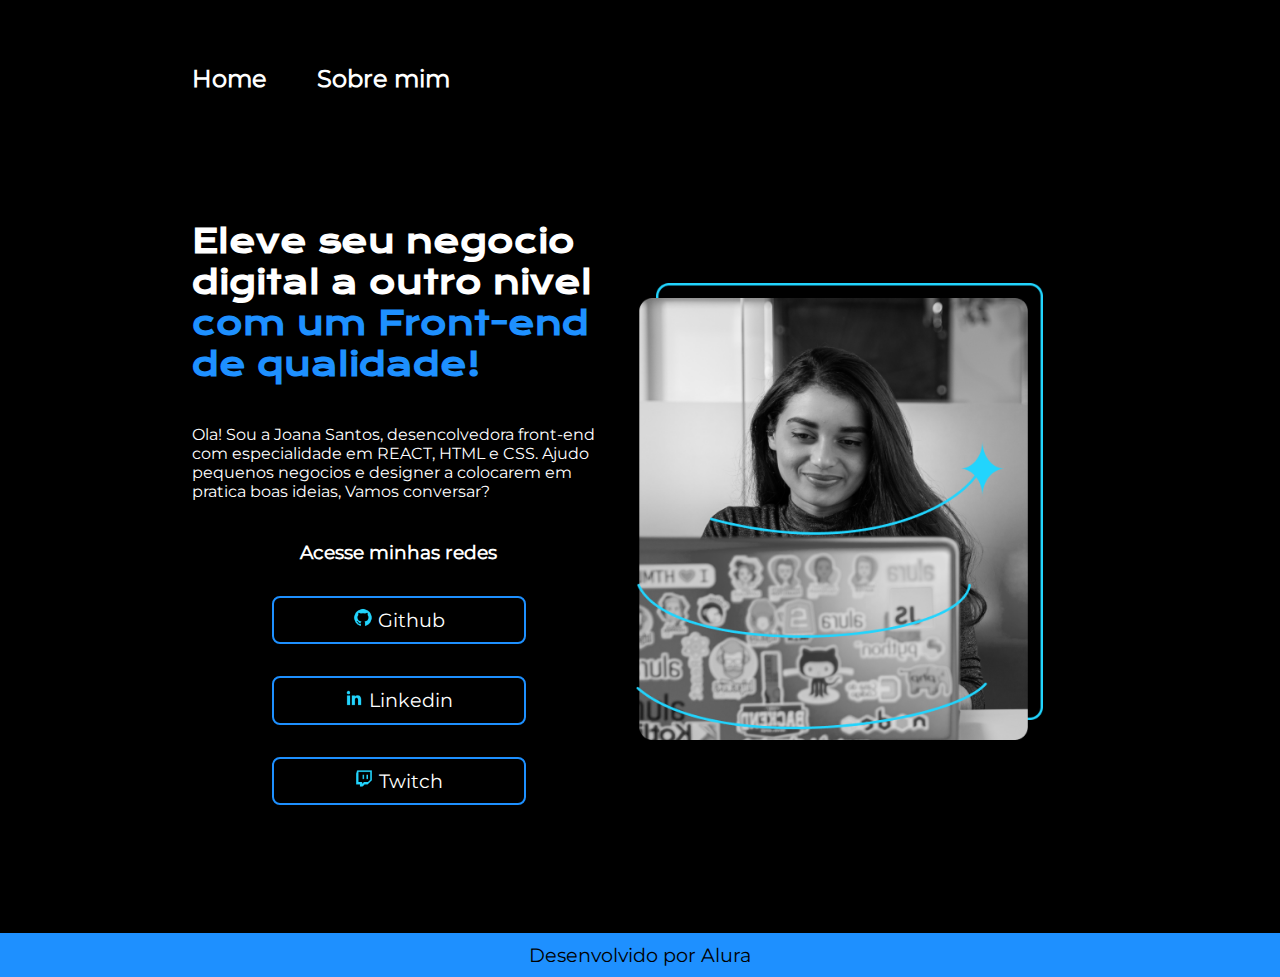
<file: index.html>
<!DOCTYPE html>
<html lang="en">
<head>
    <meta charset="UTF-8">
    <meta name="viewport" content="width=device-width, initial-scale=1.0">
    <title>Portifolio</title>
    <link rel="stylesheet" href="style/reset.css">
    <link rel="stylesheet" href="style/all.css">
</head>

<body>
    <header class="cabecalho">
        <nav class="cabecalho__menu">
            <a class="cabecalho__menu__link" href="index.html">Home</a>
            <a class="cabecalho__menu__link" href="about.html">Sobre mim</a>
        </nav>
    </header>

    <main class="conteiner">

        <section class="conteiner__conteudo">
            <h1 class="conteiner__conteudo__titulo">
                Eleve seu negocio digital a outro nivel 
                <span class="conteiner__conteudo__destaque">
                    com um Front-end de qualidade!
                </span>
            </h1>

            <p>
                Ola! Sou a Joana Santos, desencolvedora front-end 
                com especialidade em REACT, HTML e CSS. Ajudo pequenos 
                negocios e designer a colocarem em pratica boas ideias,
                Vamos conversar?
            </p>

            <div class="conteiner__conteudo__links">
                <h3>Acesse minhas redes</h3>

                <a href="#" class="conteiner__conteudo__links__link">
                    <img src="assets/github.png">
                    Github
                </a>
                <a href="#" class="conteiner__conteudo__links__link">
                    <img src="assets/linkedin.png">
                    Linkedin
                </a>
                <a href="#" class="conteiner__conteudo__links__link">
                    <img src="assets/twitch.png">
                    Twitch
                </a>
            </div>
        </section>

        <div class="imagem">
            <img src="assets/Imagem.png" alt="A prof">
        </div>
    </main>

    <footer class="rodape">
        <p>
            Desenvolvido por Alura
        </p>
    </footer>
</body>
</html>
</file>
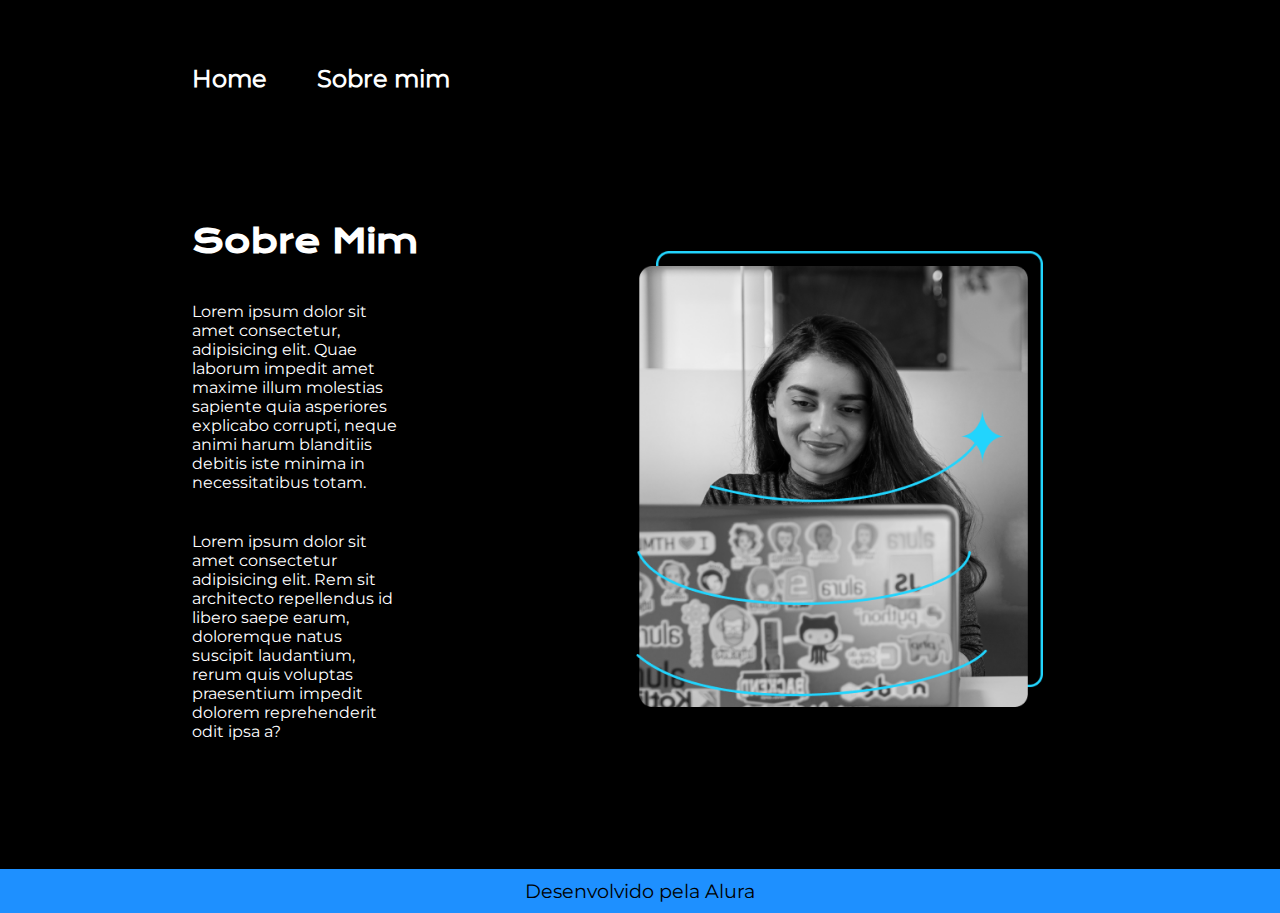
<file: about.html>
<!DOCTYPE html>
<html lang="pt-br">
<head>
    <meta charset="UTF-8">
    <meta name="viewport" content="width=device-width, initial-scale=1.0">
    <title>Sobre mim</title>
    <link rel="stylesheet" href="style/reset.css">
    <link rel="stylesheet" href="style/all.css">
</head>
<body>
    <header class="cabecalho">
        <nav class="cabecalho__menu">
            <a class="cabecalho__menu__link" href="index.html">Home</a>
            <a class="cabecalho__menu__link" href="about.html">Sobre mim</a>
        </nav>
    </header>

    <main class="conteiner">
        <section class="conteiner__conteudo">
            <h1 class="conteiner__conteudo__titulo">Sobre Mim</h1>

            <p class="conteiner__conteudo">Lorem ipsum dolor sit amet consectetur,
                adipisicing elit. Quae laborum impedit 
                amet maxime illum molestias sapiente quia 
                asperiores explicabo corrupti, neque animi 
                harum blanditiis debitis iste minima in 
                necessitatibus totam.
            </p>
            <p class="conteiner__conteudo">Lorem ipsum dolor sit amet consectetur 
                adipisicing elit. Rem sit architecto 
                repellendus id libero saepe earum, doloremque 
                natus suscipit laudantium, rerum quis voluptas 
                praesentium impedit dolorem reprehenderit odit 
                ipsa a?
            </p>
        </section>

        <div class="imagem">
            <img src="assets/Imagem.png" alt="A prof">
        </div>
    </main>

    <footer class="rodape">
        <p>
            Desenvolvido pela Alura
        </p>
    </footer>
</body>
</html>
</file>
<file: style/all.css>
@charset "UTF-08";

@font-face {
    font-family: "Krona";
    src: url(../font/KronaOne-Regular.ttf);
}
@font-face {
    font-family: "Montserrat";
    src: url(../font/Montserrat-Regular.ttf);
}

body {
    box-sizing: border-box;
    background-color: black;    
    color: white;
}

.cabecalho {
    margin: 5% 0% 0% 15%;
    font-family: "Montserrat", Arial, Helvetica, sans-serif;
}

.cabecalho__menu {
    display: flex;
    flex-direction: row;
    gap: 50px;
}

.cabecalho__menu__link {
    font-size: 1.5rem;
    font-weight: 600;
    text-decoration: none;
    color: white;
    
}

.cabecalho__menu__link:hover {
    color: dodgerblue;
    transition-duration: 0.5;
}

.conteiner {
    margin: 10% 15%;
    display: flex;
    align-items: center;
    justify-content: space-between;
    gap: 30px;
}

.conteiner__conteudo {
    width: 50%;
    font-size: 1rem;
    display: flex;
    flex-direction: column;
    font-family: "Montserrat", Arial, Helvetica, sans-serif;
    gap: 40px;
}

.conteiner__conteudo__titulo {
    font-size: 2rem;
    font-family: "Krona", Arial, Helvetica, sans-serif;
}

.conteiner__conteudo__destaque {
    color: dodgerblue;
}

.conteiner__conteudo__links {
    display: flex;
    flex-direction: column;
    align-items: center;
    justify-content: space-between;
    gap: 32px;
}

.conteiner__conteudo__links__link {
    border: 2px solid dodgerblue;
    text-align: center;
    justify-content: space-between;
    gap: 16px;
    background-color: black;
    color: white;
    width: 230px;
    font-size: 1.2rem;
    text-decoration: none;
    border-radius: 8px;
    padding: 10px;
    font-family: "Montserrat", Arial, Helvetica, sans-serif;
}

.conteiner__conteudo__links__link > img {
    width: 20px;
}

.conteiner__conteudo__links__link:hover {
    background-color: dodgerblue;
    color: black;
    font-weight: bolder;
    transition-duration: 0.5s;
}

.rodape {
    background-color: dodgerblue;
    color: black;
    padding: 10px;
    font-size: 1.2rem;
    font-family: "Montserrat", Arial, Helvetica, sans-serif;
    text-align: center;
}

img {
    width: 90%;
}

@media (max-width: 1200px) {
    .cabecalho__menu {
        justify-content: center;
        gap: 80px;
    }

    .conteiner {
        justify-content: center;
        flex-direction: column-reverse;
        margin-left: 30%;
    }

    .conteiner__conteudo {
        width: auto;
    }

    img {
        width: 100%
    }
}
</file>
